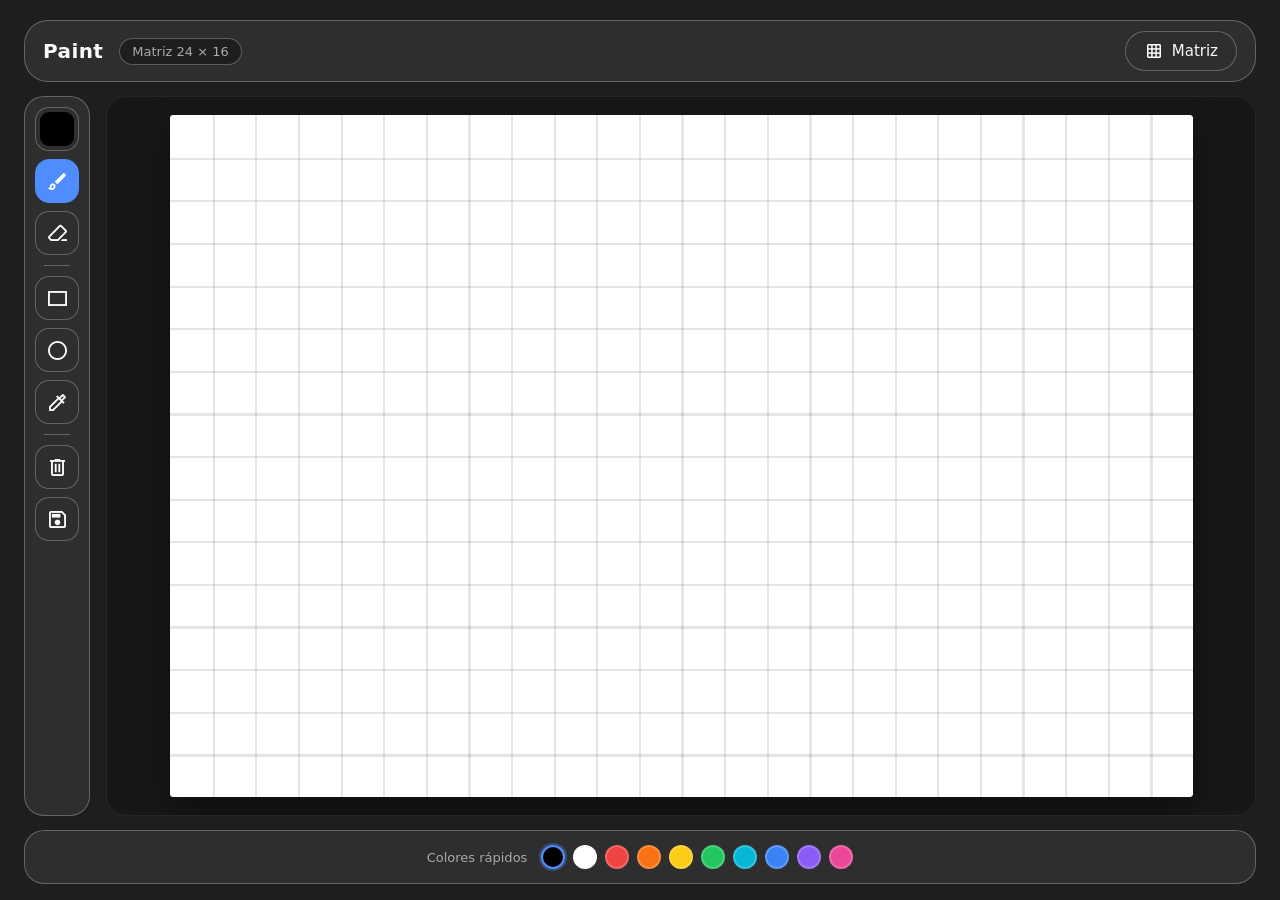
<file: paint/index.html>
<!doctype html>
<html lang="es">
  <head>
    <meta charset="UTF-8" />
    <meta name="viewport" content="width=device-width, initial-scale=1.0" />
    <title>Paint</title>
    <link rel="stylesheet" href="style.css" />
    <link href="https://fonts.googleapis.com/css2?family=Material+Symbols+Outlined" rel="stylesheet" />
  </head>
  <body>
    <div id="container">
      <header>
        <div class="brand">
          <h1>Paint</h1>
        </div>
        <span id="grid-status" class="status">Matriz 24 × 16</span>
        <span class="spacer"></span>
        <button id="grid-btn" class="header-btn" title="Tamaño de la matriz" aria-label="Tamaño de la matriz">
          <span class="material-symbols-outlined">grid_on</span>
          <span>Matriz</span>
        </button>
      </header>

      <div class="workspace">
        <aside>
          <nav aria-label="Herramientas">
            <input type="color" id="color-picker" value="#000000" title="Color del pincel" aria-label="Color del pincel" />

            <button id="draw-btn" class="tool active" title="Pincel" aria-label="Pincel" aria-pressed="true">
              <span class="material-symbols-outlined">brush</span>
            </button>
            <button id="erase-btn" class="tool" title="Borrar" aria-label="Borrar" aria-pressed="false">
              <span class="material-symbols-outlined">ink_eraser</span>
            </button>

            <span class="separator" aria-hidden="true"></span>

            <button id="rectangle-btn" class="tool" title="Rectángulo" aria-label="Rectángulo" aria-pressed="false">
              <span class="material-symbols-outlined">rectangle</span>
            </button>
            <button id="ellipse-btn" class="tool" title="Círculo / elipse" aria-label="Círculo o elipse" aria-pressed="false">
              <span class="material-symbols-outlined">circle</span>
            </button>
            <button id="picker-btn" class="tool" title="Capturar color" aria-label="Capturar color" aria-pressed="false">
              <span class="material-symbols-outlined">colorize</span>
            </button>

            <span class="separator" aria-hidden="true"></span>

            <button id="clear-btn" title="Limpiar dibujo" aria-label="Limpiar dibujo">
              <span class="material-symbols-outlined">delete</span>
            </button>
            <button id="save-btn" title="Guardar dibujo" aria-label="Guardar dibujo">
              <span class="material-symbols-outlined">save</span>
            </button>
          </nav>
        </aside>

        <main>
          <canvas id="canvas" width="480" height="320" aria-label="Lienzo de dibujo"></canvas>
        </main>
      </div>

      <footer>
        <span class="footer-label">Colores rápidos</span>
        <div class="palette" id="palette" role="group" aria-label="Paleta de colores rápidos"></div>
      </footer>
    </div>

    <dialog id="options-modal" aria-labelledby="modal-title">
      <form id="grid-form" method="dialog">
        <h2 id="modal-title">Tamaño de la matriz</h2>

        <label class="field" for="cols-range">
          <span>Columnas <output id="cols-output" for="cols-range">24</output></span>
          <input type="range" id="cols-range" min="8" max="64" step="1" value="24" />
        </label>

        <label class="field" for="rows-range">
          <span>Filas <output id="rows-output" for="rows-range">16</output></span>
          <input type="range" id="rows-range" min="8" max="64" step="1" value="16" />
        </label>

        <label class="switch-row">
          <input type="checkbox" id="lines-checkbox" checked />
          <span>Mostrar líneas de la cuadrícula</span>
        </label>

        <div class="modal-actions">
          <button type="button" id="modal-cancel">Cancelar</button>
          <button type="submit" id="modal-apply" class="primary">Aplicar</button>
        </div>
      </form>
    </dialog>

    <script src="app.js"></script>
  </body>
</html>
</file>
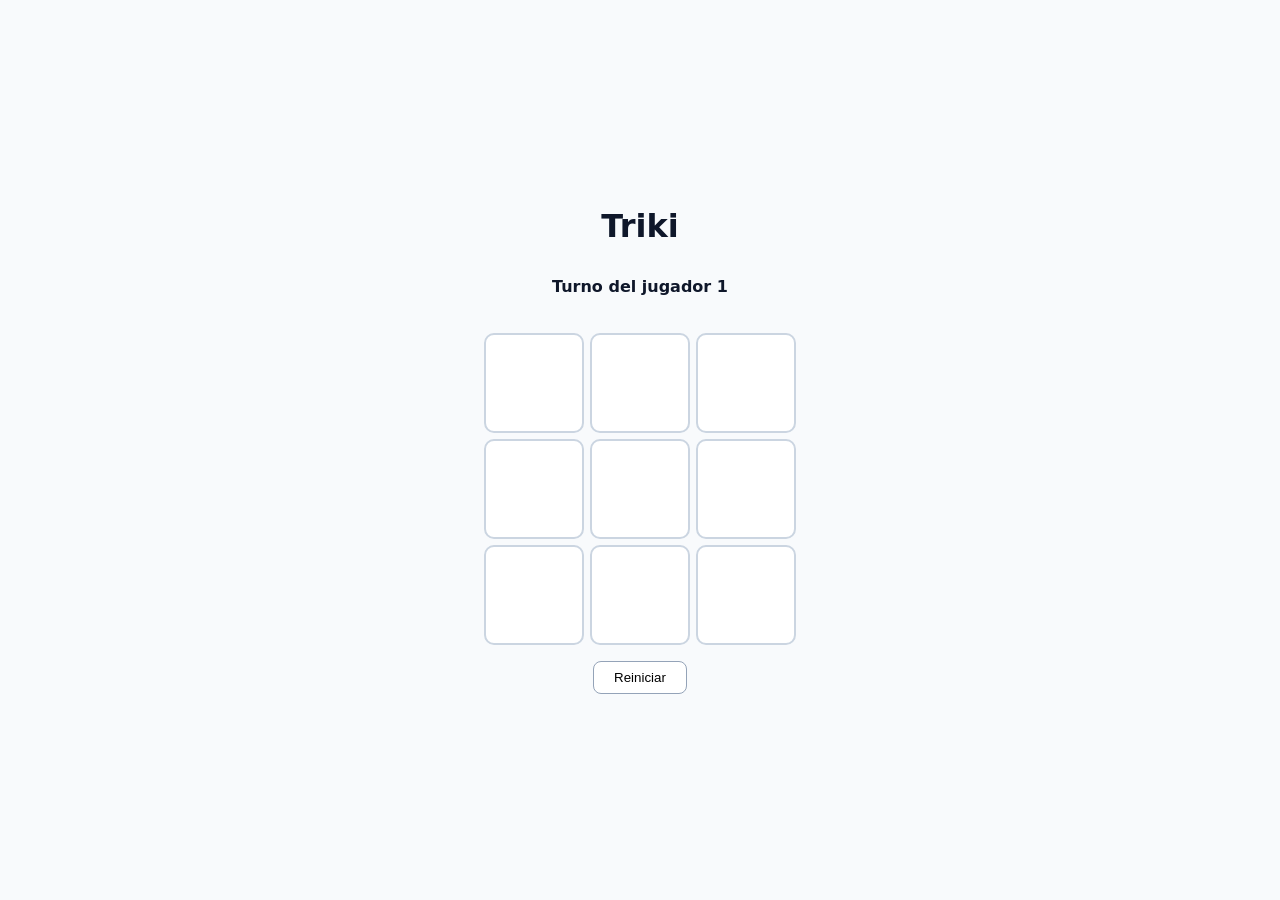
<file: triki/index.html>
<!DOCTYPE html>
<html lang="es">
<head>
    <meta charset="UTF-8">
    <meta name="viewport" content="width=device-width, initial-scale=1.0">
    <title>Triki</title>
    <link rel="stylesheet" href="style.css">
</head>
<body>
    <h1>Triki</h1>
    <p id="mensaje" aria-live="polite"></p>

    <div id="tablero">
        <button type="button" class="casilla" data-indice="0" aria-label="Casilla 1"></button>
        <button type="button" class="casilla" data-indice="1" aria-label="Casilla 2"></button>
        <button type="button" class="casilla" data-indice="2" aria-label="Casilla 3"></button>
        <button type="button" class="casilla" data-indice="3" aria-label="Casilla 4"></button>
        <button type="button" class="casilla" data-indice="4" aria-label="Casilla 5"></button>
        <button type="button" class="casilla" data-indice="5" aria-label="Casilla 6"></button>
        <button type="button" class="casilla" data-indice="6" aria-label="Casilla 7"></button>
        <button type="button" class="casilla" data-indice="7" aria-label="Casilla 8"></button>
        <button type="button" class="casilla" data-indice="8" aria-label="Casilla 9"></button>
    </div>

    <button type="button" id="reiniciar">Reiniciar</button>

    <script type="module" src="src/app.js"></script>
</body>
</html>
</file>
<file: paint/style.css>
*{
  margin: 0;
  padding: 0;
  box-sizing: border-box;
}

:root{
  --bg: #1e1e1e;
  --panel: #2e2e2e;
  --panel-hover: #3e3e3e;
  --border: #b1aeae6d;
  --text: #fafafa;
  --muted: #a9a9a9;
  --accent: #4f8cff;
}

html,
body{
  height: 100%;
}

body{
  color: var(--text);
  background-color: var(--bg);
  font-family: "Segoe UI", system-ui, -apple-system, sans-serif;
}

#container{
  display: flex;
  flex-direction: column;
  height: 100vh;
  height: 100dvh;
  padding: 0 24px 16px;
  gap: 14px;
}

/* ---------- Header ---------- */
header{
  display: flex;
  align-items: center;
  gap: 16px;
  background-color: var(--panel);
  border: 1px solid var(--border);
  border-radius: 24px;
  padding: 10px 18px;
  margin-top: 20px;
}

.brand{
  display: flex;
  align-items: center;
  gap: 10px;
}

.brand .logo{
  font-size: 26px;
  color: var(--accent);
}

header h1{
  font-size: 20px;
  font-weight: 600;
  letter-spacing: 0.4px;
}

.status{
  font-size: 13px;
  color: var(--muted);
  background-color: #1e1e1e;
  border: 1px solid var(--border);
  border-radius: 999px;
  padding: 5px 12px;
  white-space: nowrap;
}

.spacer{
  flex: 1;
}

.header-btn{
  display: flex;
  align-items: center;
  gap: 8px;
  background-color: var(--panel);
  color: var(--text);
  border: 1px solid var(--border);
  border-radius: 22px;
  padding: 9px 18px;
  font-size: 15px;
  font-family: inherit;
  cursor: pointer;
  transition: background-color 0.2s ease;
}

.header-btn:hover{
  background-color: var(--panel-hover);
}

.header-btn .material-symbols-outlined{
  font-size: 20px;
}

/* ---------- Workspace ---------- */
.workspace{
  display: flex;
  gap: 16px;
  flex: 1;
  min-height: 0;
}

aside{
  background-color: var(--panel);
  border: 1px solid var(--border);
  border-radius: 20px;
  padding: 10px;
  flex-shrink: 0;
}

aside nav{
  display: flex;
  flex-direction: column;
  align-items: center;
  gap: 8px;
}

aside nav button{
  display: flex;
  align-items: center;
  justify-content: center;
  width: 44px;
  height: 44px;
  border: 1px solid var(--border);
  border-radius: 14px;
  background: var(--panel);
  color: var(--text);
  cursor: pointer;
  transition: background-color 0.2s ease, border-color 0.2s ease, color 0.2s ease;
}

aside nav button:hover:not(:disabled){
  background: var(--panel-hover);
}

aside nav button.active{
  background: var(--accent);
  border-color: var(--accent);
  color: #fff;
}

aside nav button:focus-visible,
.header-btn:focus-visible,
.palette button:focus-visible,
#options-modal button:focus-visible{
  outline: 2px solid var(--accent);
  outline-offset: 2px;
}

aside nav button .material-symbols-outlined{
  font-size: 23px;
}

aside nav .separator{
  width: 26px;
  height: 1px;
  background-color: var(--border);
  margin: 2px 0;
}

aside nav input[type="color"]{
  width: 44px;
  height: 44px;
  padding: 4px;
  border: 1px solid var(--border);
  border-radius: 14px;
  background-color: var(--panel);
  cursor: pointer;
}

aside nav input[type="color"]::-webkit-color-swatch-wrapper{
  padding: 0;
}

aside nav input[type="color"]::-webkit-color-swatch{
  border: none;
  border-radius: 9px;
}

aside nav input[type="color"]::-moz-color-swatch{
  border: none;
  border-radius: 9px;
}

main{
  flex: 1;
  min-width: 0;
  min-height: 0;
  display: flex;
  align-items: center;
  justify-content: center;
  padding: 18px;
  background-color: #171717;
  border: 1px solid #ffffff10;
  border-radius: 20px;
  overflow: hidden;
}

#canvas{
  display: block;
  max-width: 100%;
  max-height: 100%;
  background-color: #fff;
  border-radius: 4px;
  box-shadow: 0 12px 30px #00000066;
  image-rendering: pixelated;
  touch-action: none;
  cursor: crosshair;
}

#canvas.picker-mode{
  cursor: copy;
}

/* ---------- Footer ---------- */
footer{
  display: flex;
  flex-wrap: wrap;
  align-items: center;
  justify-content: center;
  gap: 10px 14px;
  background-color: var(--panel);
  border: 1px solid var(--border);
  border-radius: 20px;
  padding: 10px 18px;
  min-height: 54px;
}

.footer-label{
  font-size: 13px;
  color: var(--muted);
  white-space: nowrap;
}

.palette{
  display: flex;
  flex-wrap: wrap;
  align-items: center;
  justify-content: center;
  gap: 8px;
}

.palette button{
  width: 24px;
  height: 24px;
  border-radius: 50%;
  border: 2px solid #ffffff2e;
  cursor: pointer;
  transition: transform 0.15s ease, border-color 0.15s ease;
}

.palette button:hover{
  transform: scale(1.18);
}

.palette button.active{
  border-color: var(--accent);
  box-shadow: 0 0 0 2px #4f8cff55;
}

/* ---------- Modal ---------- */
#options-modal{
  position: fixed;
  inset: 50% auto auto 50%;
  transform: translate(-50%, -50%);
  width: min(90vw, 420px);
  padding: 1.5rem;
  border: 1px solid var(--border);
  border-radius: 18px;
  background-color: var(--panel);
  color: var(--text);
}

#options-modal::backdrop{
  background-color: #0009;
}

#options-modal h2{
  font-size: 19px;
  font-weight: 600;
  margin-bottom: 1.25rem;
}

#grid-form{
  display: flex;
  flex-direction: column;
  gap: 1.15rem;
}

.field{
  display: flex;
  flex-direction: column;
  gap: 0.55rem;
  font-size: 14px;
  color: #e3e3e3;
}

.field > span{
  display: flex;
  justify-content: space-between;
  align-items: center;
}

.field output{
  font-variant-numeric: tabular-nums;
  color: var(--accent);
  font-weight: 600;
}

.field input[type="range"]{
  width: 100%;
  accent-color: var(--accent);
  cursor: pointer;
}

.switch-row{
  display: flex;
  align-items: center;
  gap: 10px;
  font-size: 14px;
  color: #e3e3e3;
  cursor: pointer;
}

.switch-row input{
  width: 17px;
  height: 17px;
  accent-color: var(--accent);
  cursor: pointer;
}

.modal-actions{
  display: flex;
  justify-content: flex-end;
  gap: 10px;
  margin-top: 0.25rem;
}

.modal-actions button{
  padding: 0.6rem 1.1rem;
  border: 1px solid var(--border);
  border-radius: 10px;
  background-color: var(--panel-hover);
  color: var(--text);
  font-size: 14px;
  font-family: inherit;
  cursor: pointer;
  transition: filter 0.2s ease;
}

.modal-actions button:hover{
  filter: brightness(1.15);
}

.modal-actions button.primary{
  background-color: var(--accent);
  border-color: var(--accent);
  font-weight: 600;
}

/* ---------- Responsive ---------- */
@media (max-width: 720px){
  #container{
    padding: 0 12px 12px;
    gap: 10px;
  }

  header{
    flex-wrap: wrap;
    gap: 10px;
    margin-top: 12px;
    padding: 10px 14px;
  }

  .status{
    order: 3;
  }

  .header-btn span:not(.material-symbols-outlined){
    display: none;
  }

  .workspace{
    flex-direction: column;
    gap: 10px;
  }

  aside{
    padding: 8px;
    overflow-x: auto;
  }

  aside nav{
    flex-direction: row;
  }

  aside nav .separator{
    width: 1px;
    height: 26px;
    margin: 0 2px;
  }

  main{
    padding: 10px;
  }

  footer{
    padding: 9px 12px;
  }
}
</file>
<file: triki/style.css>
* {
  box-sizing: border-box;
}

body {
  margin: 0;
  min-height: 100vh;
  display: flex;
  flex-direction: column;
  align-items: center;
  justify-content: center;
  gap: 1rem;
  padding: 2rem;
  font-family:
    system-ui,
    -apple-system,
    "Segoe UI",
    sans-serif;
  background: #f8fafc;
  color: #0f172a;
}

h1 {
  margin: 0;
}

#mensaje {
  min-height: 1.5em;
  font-weight: 600;
}

#tablero {
  display: grid;
  grid-template-columns: repeat(3, 100px);
  grid-template-rows: repeat(3, 100px);
  gap: 6px;
}

.casilla {
  border: 2px solid #cbd5e1;
  border-radius: 10px;
  background: #ffffff;
  color: #0f172a;
  font-size: 2.5rem;
  font-weight: 700;
  cursor: pointer;
  transition: background 0.15s ease;
}

.casilla:hover:not(:disabled) {
  background: #e2e8f0;
}

.casilla:disabled {
  cursor: default;
}

.casilla.ganadora {
  background: #bbf7d0;
  border-color: #22c55e;
}

#reiniciar {
  padding: 0.5rem 1.25rem;
  border: 1px solid #94a3b8;
  border-radius: 8px;
  background: #ffffff;
  cursor: pointer;
}

#reiniciar:hover {
  background: #e2e8f0;
}
</file>
